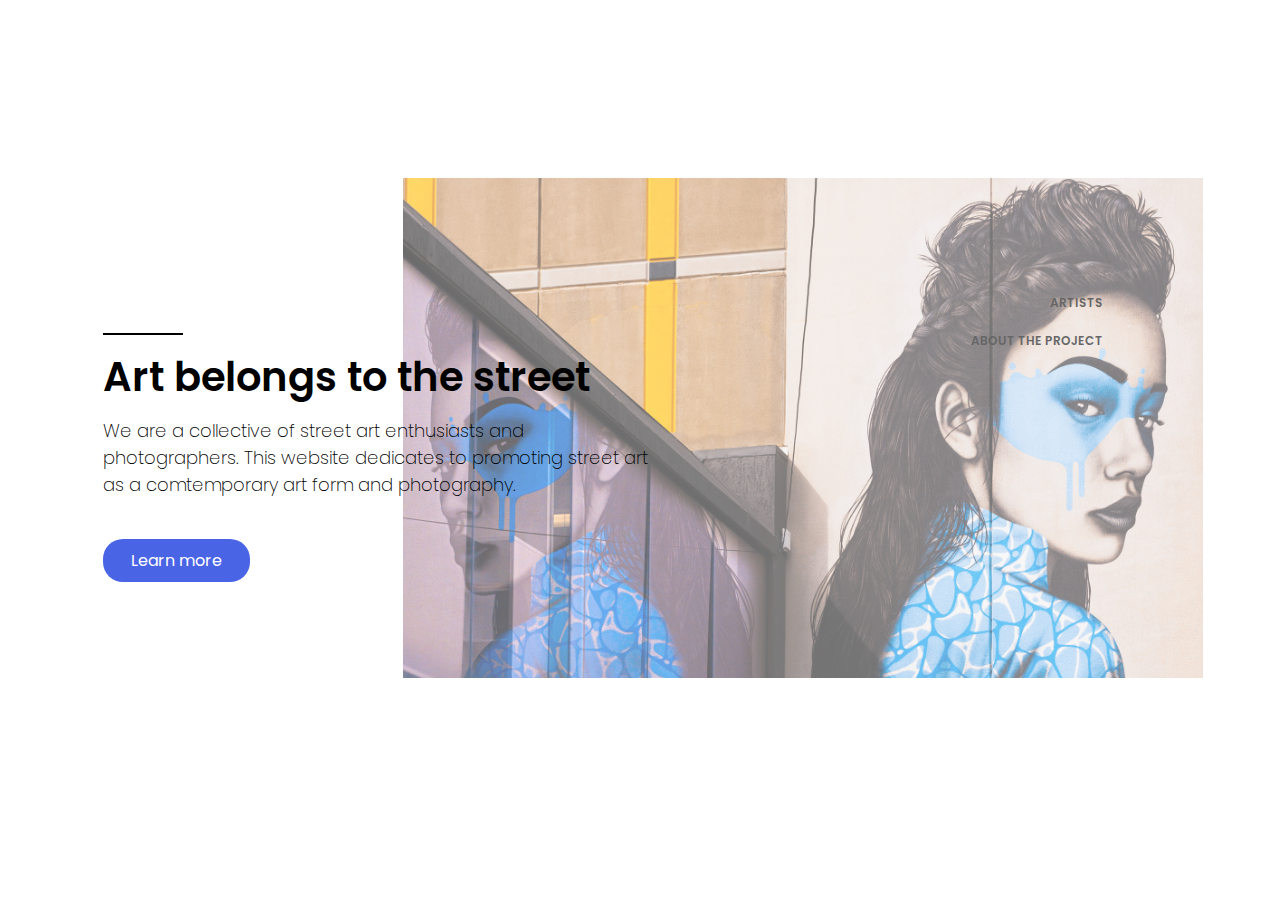
<file: index.html>
<!DOCTYPE html>
<html>
<head>
	<meta charset="utf-8">
	<title>Street Art Hunter</title>
	<link rel="stylesheet" type="text/css" href="style.css">
	<link href='https://fonts.googleapis.com/css?family=Poppins' rel='stylesheet'>
</head>
<body class="body">
	<div class="section hero-section">
		<div class="container">
			<div class="hero-left">
				<div class="horizontal-bar"></div>
				<div class="hero-content">
					<h1 class="hero-heading">Art belongs to the street</h1>	
					<p class="hero-text">We are a collective of street art enthusiasts and photographers. This website dedicates to promoting street art as a comtemporary art form and photography.</p>
				</div>
				<a href="#" class="button">Learn more</a>

			</div>
			<div class="hero-right">
				<div class="hero-image">
					<ul role="list" class="list w-list-unstyled">
						<li><a href="">Artists</a></li>
						<li><a href="">About the project</a> </li>
					</ul>
				</div>
			</div>
		</div>
	</div>
</body>
</html>
</file>
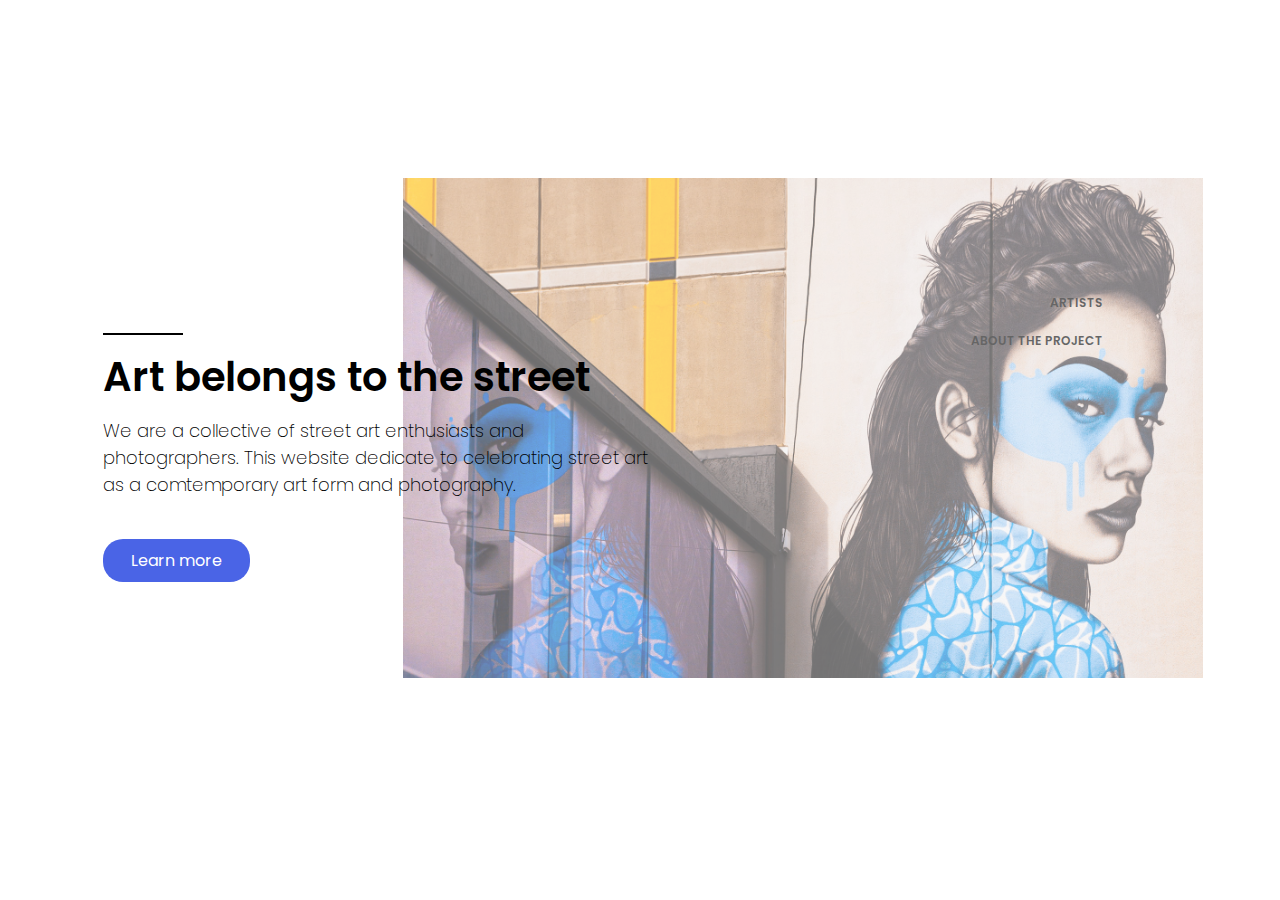
<file: home.html>
<!DOCTYPE html>
<html>
<head>
	<meta charset="utf-8">
	<title>Street Art Hunter</title>
	<link rel="stylesheet" type="text/css" href="style.css">
	<link href='https://fonts.googleapis.com/css?family=Poppins' rel='stylesheet'>
</head>
<body class="body">
	<div class="section hero-section">
		<div class="container">
			<div class="hero-left">
				<div class="horizontal-bar"></div>
				<div class="hero-content">
					<h1 class="hero-heading">Art belongs to the street</h1>	
					<p class="hero-text">We are a collective of street art enthusiasts and photographers. This website dedicate to celebrating street art as a comtemporary art form and photography.</p>
				</div>
				<a href="#" class="button">Learn more</a>

			</div>
			<div class="hero-right">
				<div class="hero-image">
					<ul role="list" class="list w-list-unstyled">
						<li><a href="">Artists</a></li>
						<li><a href="">About the project</a> </li>
					</ul>
				</div>
			</div>
		</div>
	</div>
</body>
</html>
</file>
<file: style.css>
h1 {
	margin-top:  20px;
	margin-bottom: 10px;
	font-size: 40px;
	line-height: 44px;
	font-weight: medium;
}

li {
	margin-top: 20px;
	font-size: 12px;
	font-weight: 600;
	text-align: right;
	text-transform: uppercase;
	list-style-type: none;
}

p {
	font-size: 18px;
}

a {
	text-decoration: none;
	color: #000;

}

.container {
	position: relative;
	right: -5%;
	display: -webkit-box;
	display: -webkit-flex;
	display: -ms-flexbox;
	display: flex;
	width: 90%;
	max-width: 1000px;
	min-height: 200px;
	margin: 150px auto;
	-webkit-box-orient:  horizontal;
	-webkit-box-direction:  normal;
	-webkit-flex-direction:  row;
	-ms-flex-direction:  row;
	flex-direction: row;
	-webkit-box-pack: start;
	-webkit-justify-content:  flex-start;
	-ms-flex-pack:  start;
	justify-content: flex-start;
	-webkit-box-align: center;
	-webkit-align-items:  center;
	-ms-flex-align:  center;
	align-items: center;
}

.body {
	font-family: Poppins, sans-serif;
}

.hero-left {
	position: relative;
	right: 100px;
	z-index: 1;
	display: block;
	max-width: 550px;
	margin-top: auto;
	margin-bottom: auto;
	-webkit-box-orient:  horizontal;
	-webkit-box-direction:  normal;
	-webkit-flex-direction:  row;
	-ms-flex-direction:  row;
	flex-direction: row;
	-webkit-box-pack: center;
	-webkit-justify-content:  center;
	-ms-flex-pack:  center;
	justify-content: center;
	-webkit-box-align: center;
	-webkit-align-items:  center;
	-ms-flex-align:  center;
	align-items: center;
	-webkit-align-self: center;
	-ms-flex-item-align: center;
	-ms-grid-row-align: center;
	align-self: center;
}

.hero-heading {
	font-weight: 600;
}

.hero-text {
	font-weight: 200;
}
.horizontal-bar {
	width: 80px;
	height: 2px;
	margin-top: 50px;
	margin-bottom: 20px;
	background-color: #000;
}

.hero-content {
	margin-bottom: 50px;
}
.section {
	padding-top: 100px;
	padding-bottom: 100px;
}

.section.hero-section {
	display: -webkit-box;
	display: -webkit-flex;
	display: -ms-flexbox;
	display: flex;
	height: 800px;
	padding-top: 20px;
	padding-bottom: 20px;
	-webkit-flex-wrap: wrap;
	-ms-flex-wrap:  wrap;
	flex-wrap: wrap;
}


.hero-right {
	position: absolute;
	right: 0px;
	width: 800px;
	height: 500px;
	
}

.hero-image {
	position: absolute;
	width: 100%;
	height: 100%;
	background-color: transparent;
	background-image: url(images/findac.jpg);
	background-position:  0px 0px;
	background-size: 100%;
	opacity: 0.6;
	
}

.list {
	position: absolute;
	top: 80px;
	right: 100px;

}

.button {
	border-radius: 20px;
	background-color: rgba(74, 100, 230, 1);
	text-decoration: none;
	color:  white;
	margin: 0px 0px 1em;
	padding: 10px 28px;
	box-sizing: border-box;
}

@media screen and (max-width: 767px) {
	.section.hero-section {
		overflow: hidden;
		height: 500px;
		margin-top: -15px;
		padding-top: 0px;
		padding-bottom: 0px;
		-webkit-flex-wrap: wrap;
		-ms-flex-wrap:  wrap;
		flex-wrap: wrap;
	}
}

@media screen and (max-width: 479px) {
	li {
		text-align: right;
	}

	.container {
		margin-top: 0px;
	}

	.hero-heading {
		margin-top: 185px;
		font-size: 23px;
		line-height: 30px;

	}

	.horizontal-bar {
		display: none;
	}

	.section.hero-section {
		height: 500px;
		padding-top: 0px;
	}

	.hero-right {
		width: 800px;
		height: 400px;
	}

	.list {
		top: 40px;
		right: 20px;
	}
}
</file>
